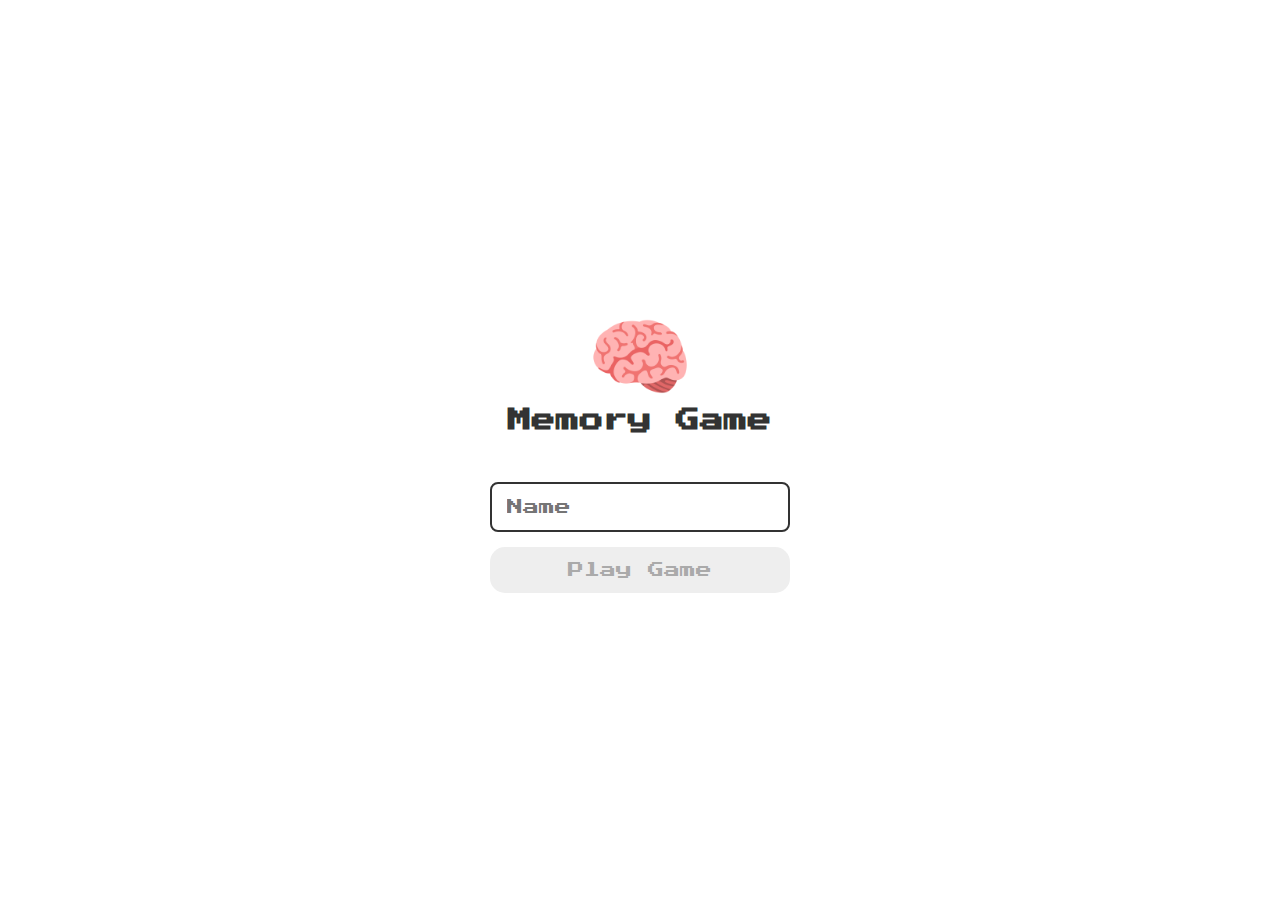
<file: index.html>
<!DOCTYPE html>
<html lang="en">

<head>
    <meta charset="UTF-8">
    <meta name="viewport" content="width=device-width, initial-scale=1.0">

    <link rel="stylesheet" href="./css/reset.css">
    <link rel="stylesheet" href="./css/login.css">
    <link rel="shortcut icon" href="./images/brain.png" type="image/x-icon" />

    <Script src="./js/login.js" defer></Script>

    <title>Memory Game | Login</title>
</head>

<body>

    <form class="login_form">

        <div class="login_header">
            <img src="./images/brain.png" alt="brain icon">
            <h1> Memory Game</h1>
        </div>

        <input type="text" placeholder="Name" class="login_input">
        <button type="submit" class="login_button" disabled>Play Game</button>
    </form>

</body>

</html>
</file>
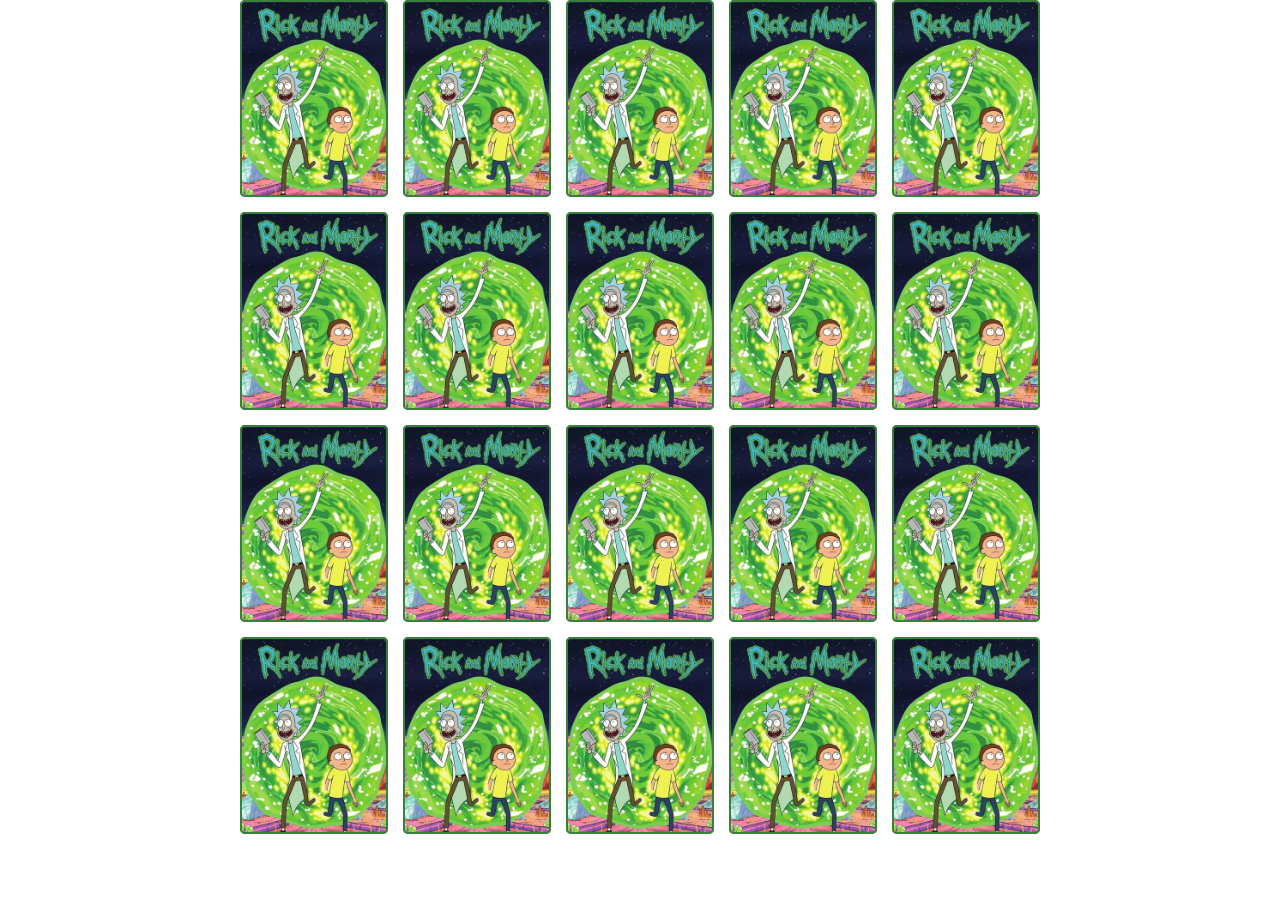
<file: pages/game.html>
<!DOCTYPE html>
<html lang="en">
<head>
    <meta charset="UTF-8">
    <meta http-equiv="X-UA-Compatible" content="IE=edge">
    <meta name="viewport" content="width=device-width, initial-scale=1.0">

    <link rel="stylesheet" href="../css/reset.css">
    <link rel="stylesheet" href="../css/game.css">
    <script defer src="../js/game.js"></script>
    

    <title>Memory Game</title>
</head>
<body>
    <div class="grid">
       
    </div>
</body>
</html>
</file>
<file: css/login.css>
.login_form {
    display: flex;
    flex-direction: column;
    align-items: center;
    height: 100vh;
    justify-content: center;
}

.login_header {
    display: flex;
    align-items: center;
    flex-direction: column;
    justify-content: center;
    margin-bottom: 50px;
}

.login_header img {
    width: 100px;
}

.login_header h1 {
    color:  #333;
    font-size: 1.5em;
}

.login_input {
    border: 2px solid #333;
    border-radius: 8px;
    color:  #333;
    font-size: 1em;
    margin-bottom: 15px;
    max-width: 300px;
    width: 100%;
    outline: none;
    padding: 15px;
}

.login_button {
    background-color: #ee665c;
    padding: 15px;
    border-radius: 15px;
    color: white;
    cursor: pointer;
    font-size: 1em;
    width: 100%;
    max-width: 300px;
}

.login_button:disabled {
    background-color: #eee;
    color: #aaa;
    cursor: auto;
}
</file>
<file: css/game.css>
.grid {
    display: grid;
    grid-template-columns: repeat(5, 1fr);
    gap: 15px;
    width: 100%;
    max-width: 800px;
    margin: 0 auto;
}

.card {
    width: 100%;
    aspect-ratio: 3/4;
    border-radius: 5px;
    position: relative;
    transition: all 400ms ease;
    transform-style: preserve-3d;
}

.face {
    width: 100%;
    height: 100%;
    position: absolute;
    background-size: cover;
    background-position: center;
    border: 2px solid #39813a;
    border-radius: 5px;
    transition: all 400ms ease;
}

.front {
    transform: rotateY('180deg');
}

.back {
    background-image: url('../images/back.png');
    backface-visibility: hidden;
}

.reveal-card {
    transform: rotateY(180deg);
}

.disabled-card {
    filter: saturate(0);
    opacity: 0.5;
}
</file>
